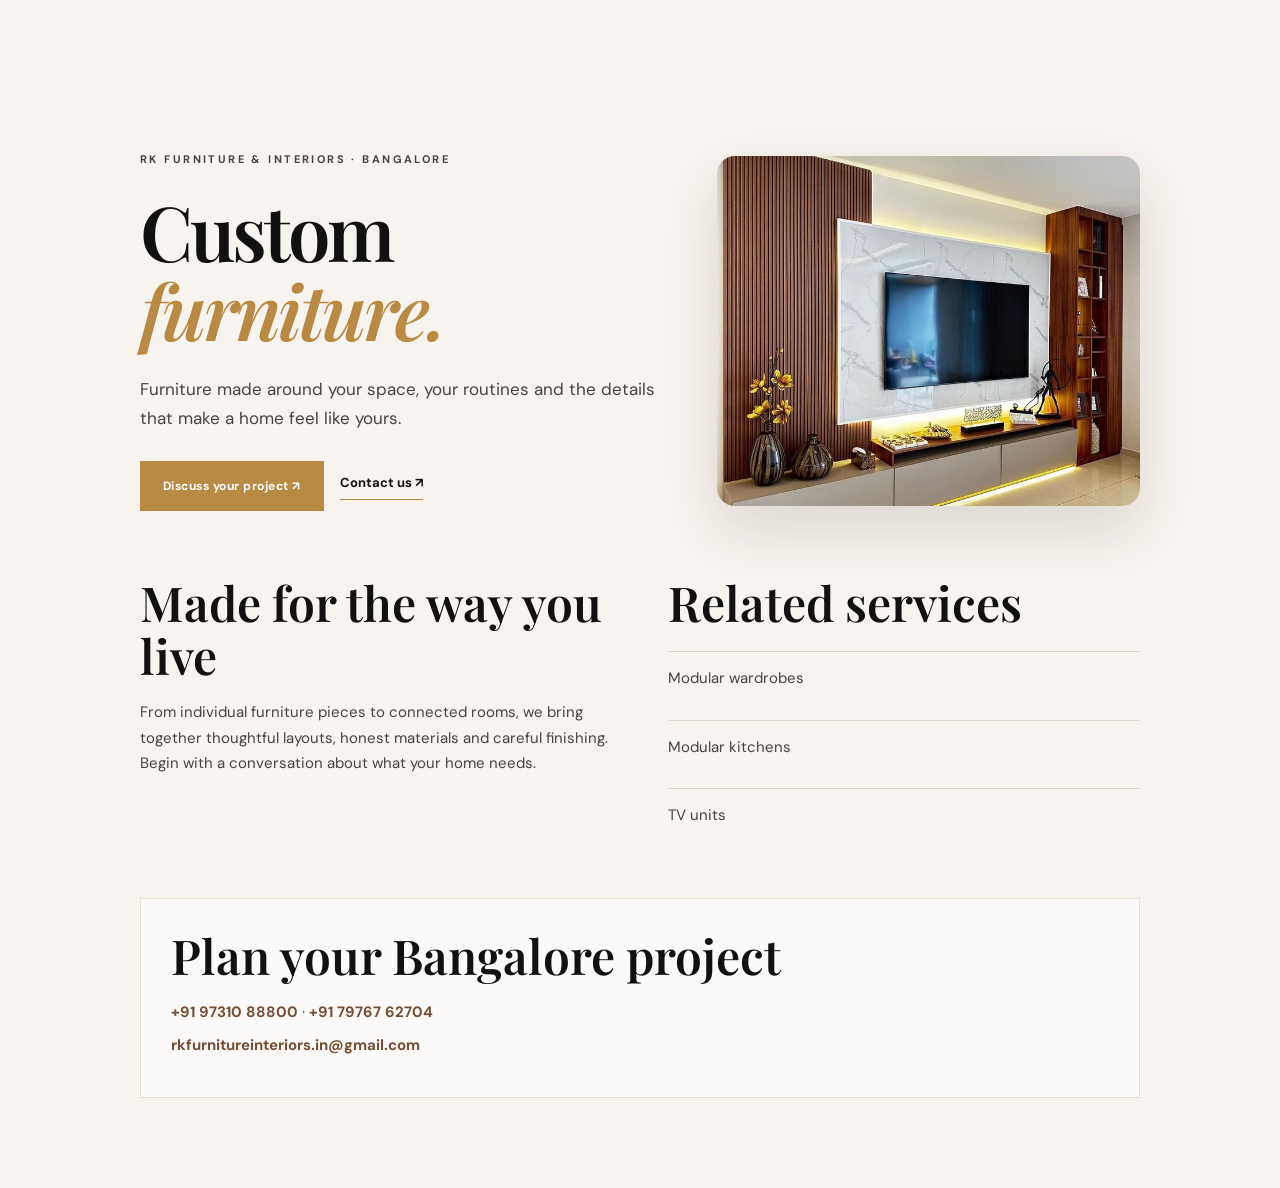
<file: services/custom-furniture.html>
<!doctype html><html lang="en"><head><meta charset="UTF-8"><meta name="viewport" content="width=device-width, initial-scale=1.0"><title>Custom Furniture in Bangalore | RK Furniture &amp; Interiors</title><meta name="description" content="Work with RK Furniture &amp; Interiors on custom furniture and interior pieces for your Bangalore home."><link rel="canonical" href="https://rkfurnitureinteriors.in/services/custom-furniture.html"><meta name="robots" content="index, follow"><link rel="icon" href="/favicon.ico"><link rel="stylesheet" href="../style.css"></head><body><main class="service-page"><div class="container"><div class="service-page-header"><div><p class="eyebrow">RK Furniture &amp; Interiors · Bangalore</p><h1>Custom <em>furniture.</em></h1><p class="service-page-intro">Furniture made around your space, your routines and the details that make a home feel like yours.</p><div class="service-page-links"><a class="button button-gold" href="https://wa.me/919731088800" target="_blank" rel="noopener">Discuss your project ↗</a><a href="../index.html#contact">Contact us ↗</a></div></div><img class="service-page-image" src="../images/tv/tv2.jpeg" width="880" height="660" alt="Custom furniture project in Bangalore"></div><div class="service-page-content"><section><h2>Made for the way you live</h2><p>From individual furniture pieces to connected rooms, we bring together thoughtful layouts, honest materials and careful finishing. Begin with a conversation about what your home needs.</p></section><section><h2>Related services</h2><ul class="service-page-list"><li><a href="modular-wardrobes.html">Modular wardrobes</a></li><li><a href="modular-kitchens.html">Modular kitchens</a></li><li><a href="tv-units.html">TV units</a></li></ul></section></div><section class="service-page-contact"><h2>Plan your Bangalore project</h2><p><a href="tel:+919731088800">+91 97310 88800</a> · <a href="tel:+917976762704">+91 79767 62704</a></p><p><a href="mailto:rkfurnitureinteriors.in@gmail.com">rkfurnitureinteriors.in@gmail.com</a></p></section></div></main></body></html>
</file>
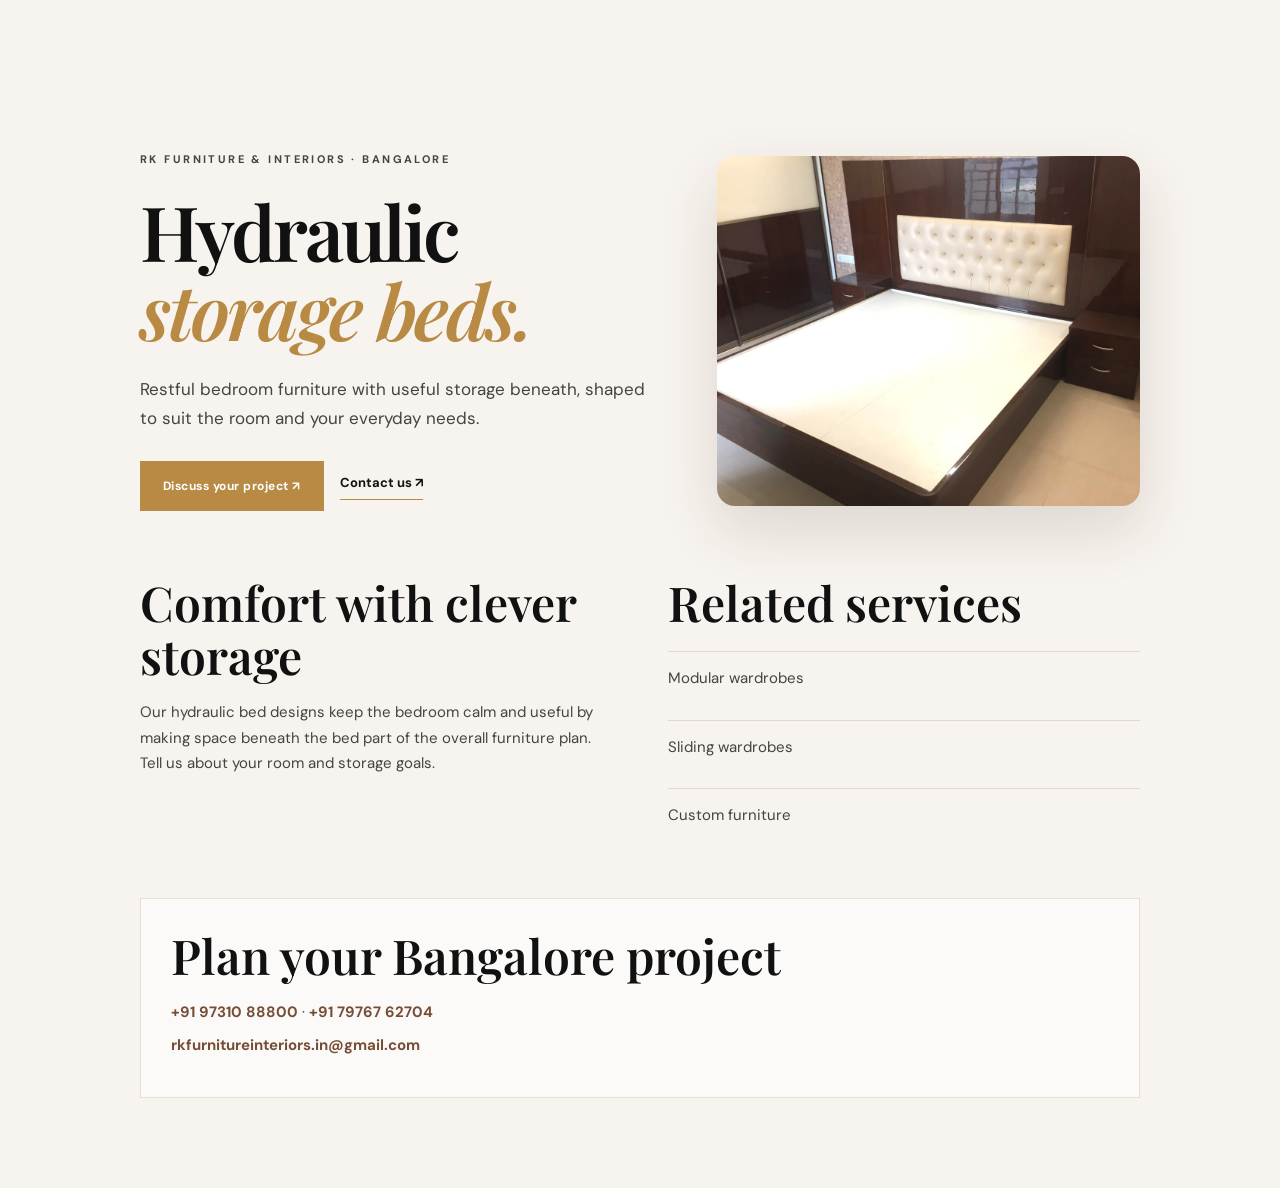
<file: services/hydraulic-beds.html>
<!doctype html><html lang="en"><head><meta charset="UTF-8"><meta name="viewport" content="width=device-width, initial-scale=1.0"><title>Hydraulic Storage Beds in Bangalore | RK Furniture &amp; Interiors</title><meta name="description" content="Explore hydraulic storage beds by RK Furniture &amp; Interiors for restful design and practical storage in Bangalore."><link rel="canonical" href="https://rkfurnitureinteriors.in/services/hydraulic-beds.html"><meta name="robots" content="index, follow"><link rel="icon" href="/favicon.ico"><link rel="stylesheet" href="../style.css"></head><body><main class="service-page"><div class="container"><div class="service-page-header"><div><p class="eyebrow">RK Furniture &amp; Interiors · Bangalore</p><h1>Hydraulic <em>storage beds.</em></h1><p class="service-page-intro">Restful bedroom furniture with useful storage beneath, shaped to suit the room and your everyday needs.</p><div class="service-page-links"><a class="button button-gold" href="https://wa.me/919731088800" target="_blank" rel="noopener">Discuss your project ↗</a><a href="../index.html#contact">Contact us ↗</a></div></div><img class="service-page-image" src="../images/beds/bed1.jpeg" width="880" height="660" alt="Hydraulic storage bed furniture in Bangalore"></div><div class="service-page-content"><section><h2>Comfort with clever storage</h2><p>Our hydraulic bed designs keep the bedroom calm and useful by making space beneath the bed part of the overall furniture plan. Tell us about your room and storage goals.</p></section><section><h2>Related services</h2><ul class="service-page-list"><li><a href="modular-wardrobes.html">Modular wardrobes</a></li><li><a href="sliding-wardrobes.html">Sliding wardrobes</a></li><li><a href="custom-furniture.html">Custom furniture</a></li></ul></section></div><section class="service-page-contact"><h2>Plan your Bangalore project</h2><p><a href="tel:+919731088800">+91 97310 88800</a> · <a href="tel:+917976762704">+91 79767 62704</a></p><p><a href="mailto:rkfurnitureinteriors.in@gmail.com">rkfurnitureinteriors.in@gmail.com</a></p></section></div></main></body></html>
</file>
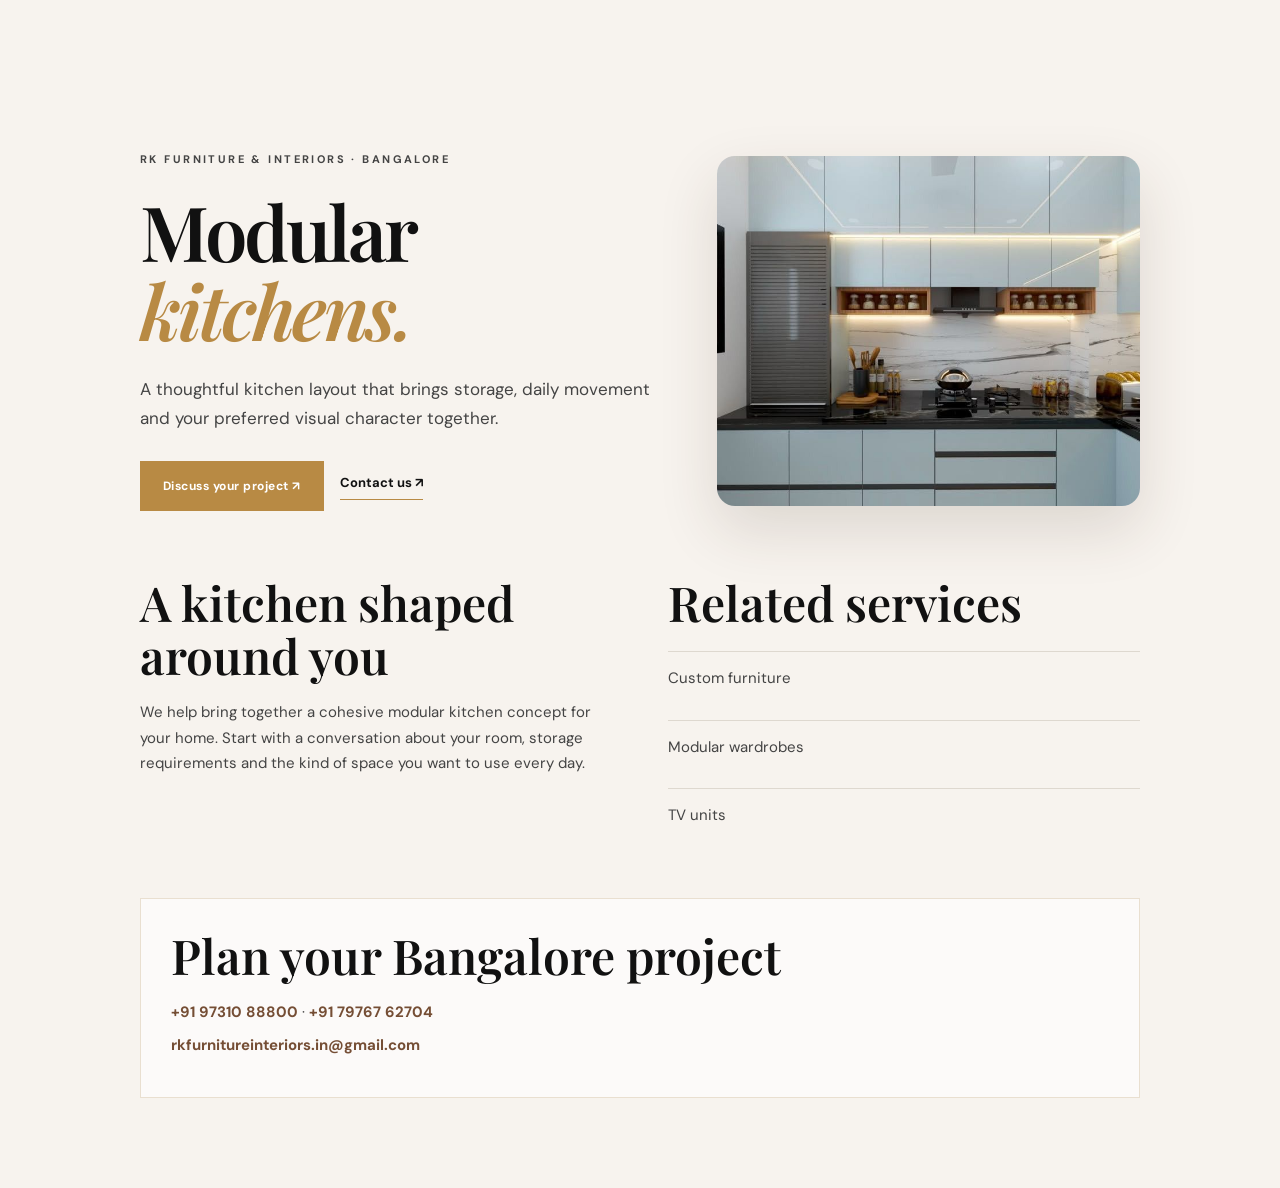
<file: services/modular-kitchens.html>
<!doctype html><html lang="en"><head><meta charset="UTF-8"><meta name="viewport" content="width=device-width, initial-scale=1.0"><title>Modular Kitchens in Bangalore | RK Furniture &amp; Interiors</title><meta name="description" content="Plan a practical, beautiful modular kitchen with RK Furniture &amp; Interiors in Bangalore."><link rel="canonical" href="https://rkfurnitureinteriors.in/services/modular-kitchens.html"><meta name="robots" content="index, follow"><link rel="icon" href="/favicon.ico"><link rel="stylesheet" href="../style.css"></head><body><main class="service-page"><div class="container"><div class="service-page-header"><div><p class="eyebrow">RK Furniture &amp; Interiors · Bangalore</p><h1>Modular <em>kitchens.</em></h1><p class="service-page-intro">A thoughtful kitchen layout that brings storage, daily movement and your preferred visual character together.</p><div class="service-page-links"><a class="button button-gold" href="https://wa.me/919731088800" target="_blank" rel="noopener">Discuss your project ↗</a><a href="../index.html#contact">Contact us ↗</a></div></div><img class="service-page-image" src="../images/kitchens/kitchen1.jpeg" width="880" height="660" alt="Modular kitchen interior in Bangalore"></div><div class="service-page-content"><section><h2>A kitchen shaped around you</h2><p>We help bring together a cohesive modular kitchen concept for your home. Start with a conversation about your room, storage requirements and the kind of space you want to use every day.</p></section><section><h2>Related services</h2><ul class="service-page-list"><li><a href="custom-furniture.html">Custom furniture</a></li><li><a href="modular-wardrobes.html">Modular wardrobes</a></li><li><a href="tv-units.html">TV units</a></li></ul></section></div><section class="service-page-contact"><h2>Plan your Bangalore project</h2><p><a href="tel:+919731088800">+91 97310 88800</a> · <a href="tel:+917976762704">+91 79767 62704</a></p><p><a href="mailto:rkfurnitureinteriors.in@gmail.com">rkfurnitureinteriors.in@gmail.com</a></p></section></div></main></body></html>
</file>
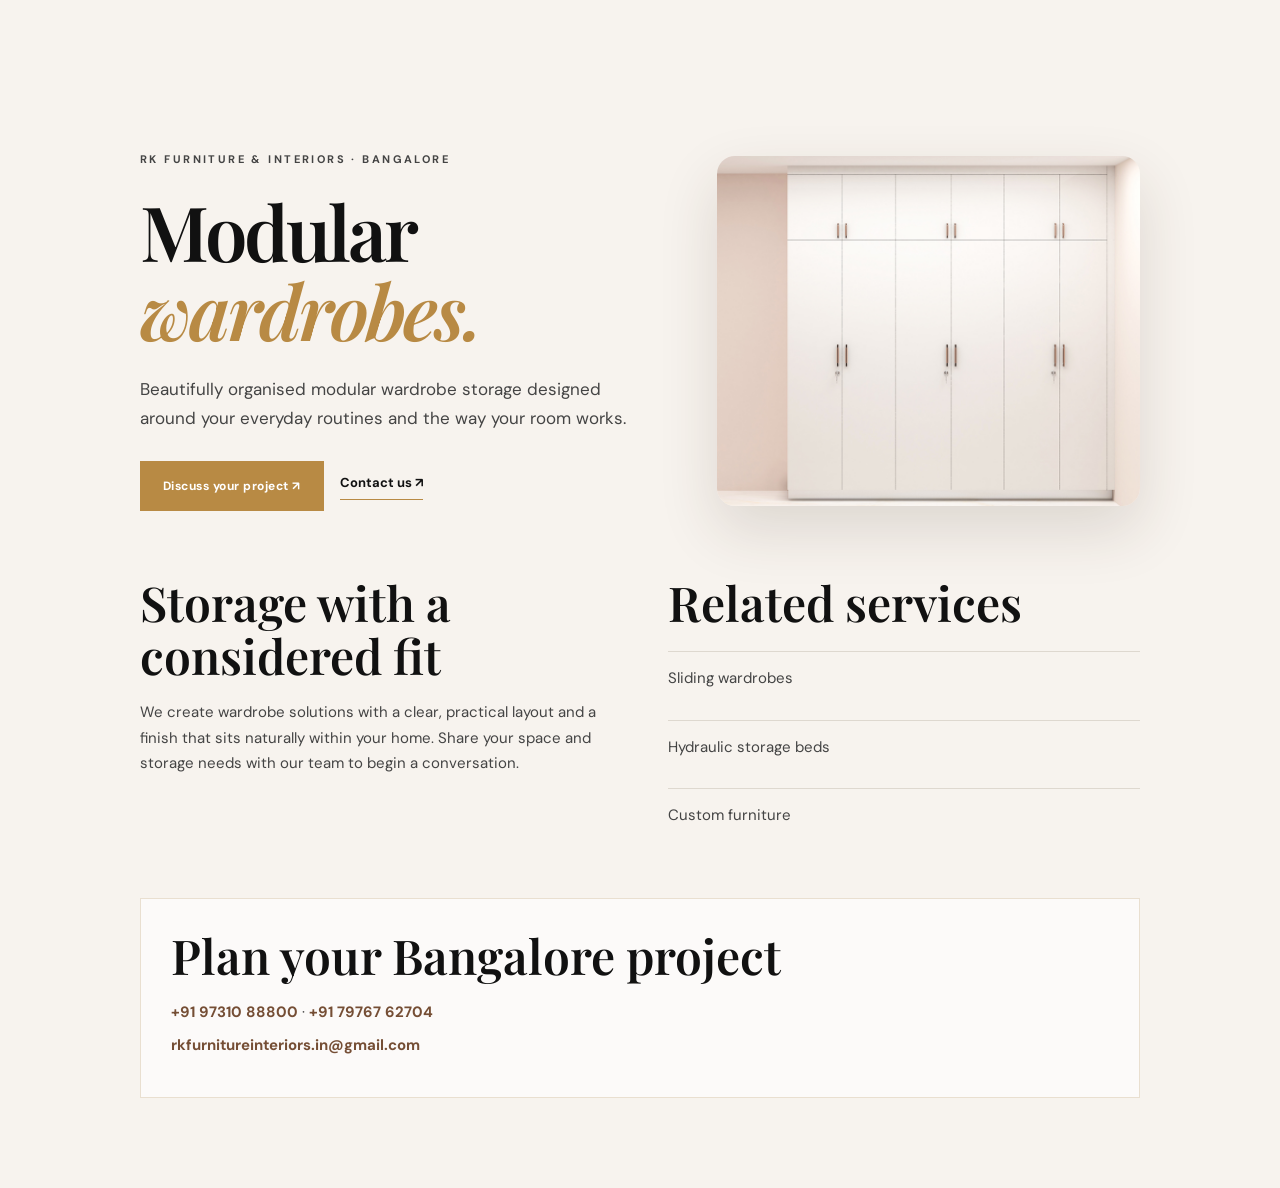
<file: services/modular-wardrobes.html>
<!doctype html><html lang="en"><head><meta charset="UTF-8"><meta name="viewport" content="width=device-width, initial-scale=1.0"><title>Modular Wardrobes in Bangalore | RK Furniture &amp; Interiors</title><meta name="description" content="Explore custom modular wardrobes by RK Furniture &amp; Interiors for organised, beautiful homes in Bangalore."><link rel="canonical" href="https://rkfurnitureinteriors.in/services/modular-wardrobes.html"><meta name="robots" content="index, follow"><link rel="icon" href="/favicon.ico"><link rel="stylesheet" href="../style.css"></head><body><main class="service-page"><div class="container"><div class="service-page-header"><div><p class="eyebrow">RK Furniture &amp; Interiors · Bangalore</p><h1>Modular <em>wardrobes.</em></h1><p class="service-page-intro">Beautifully organised modular wardrobe storage designed around your everyday routines and the way your room works.</p><div class="service-page-links"><a class="button button-gold" href="https://wa.me/919731088800" target="_blank" rel="noopener">Discuss your project ↗</a><a href="../index.html#contact">Contact us ↗</a></div></div><img class="service-page-image" src="../images/wardrobes/wardrobe1.jpeg" width="880" height="660" alt="Custom modular wardrobe in Bangalore"></div><div class="service-page-content"><section><h2>Storage with a considered fit</h2><p>We create wardrobe solutions with a clear, practical layout and a finish that sits naturally within your home. Share your space and storage needs with our team to begin a conversation.</p></section><section><h2>Related services</h2><ul class="service-page-list"><li><a href="sliding-wardrobes.html">Sliding wardrobes</a></li><li><a href="hydraulic-beds.html">Hydraulic storage beds</a></li><li><a href="custom-furniture.html">Custom furniture</a></li></ul></section></div><section class="service-page-contact"><h2>Plan your Bangalore project</h2><p><a href="tel:+919731088800">+91 97310 88800</a> · <a href="tel:+917976762704">+91 79767 62704</a></p><p><a href="mailto:rkfurnitureinteriors.in@gmail.com">rkfurnitureinteriors.in@gmail.com</a></p></section></div></main></body></html>
</file>
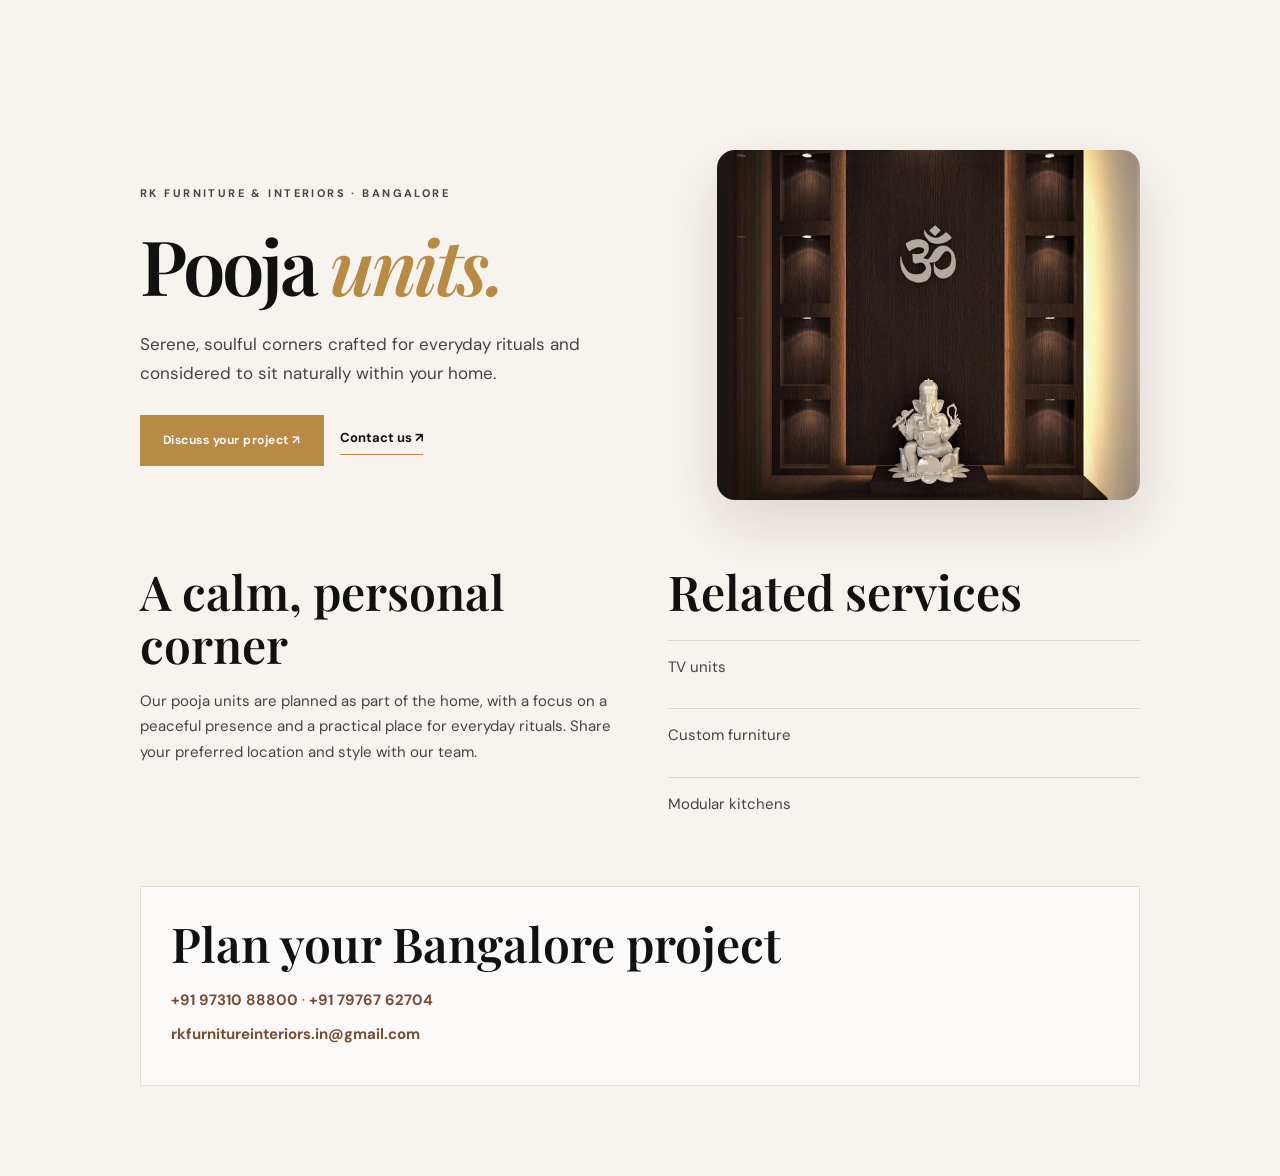
<file: services/pooja-units.html>
<!doctype html><html lang="en"><head><meta charset="UTF-8"><meta name="viewport" content="width=device-width, initial-scale=1.0"><title>Pooja Units in Bangalore | RK Furniture &amp; Interiors</title><meta name="description" content="Explore serene, custom pooja units by RK Furniture &amp; Interiors for Bangalore homes."><link rel="canonical" href="https://rkfurnitureinteriors.in/services/pooja-units.html"><meta name="robots" content="index, follow"><link rel="icon" href="/favicon.ico"><link rel="stylesheet" href="../style.css"></head><body><main class="service-page"><div class="container"><div class="service-page-header"><div><p class="eyebrow">RK Furniture &amp; Interiors · Bangalore</p><h1>Pooja <em>units.</em></h1><p class="service-page-intro">Serene, soulful corners crafted for everyday rituals and considered to sit naturally within your home.</p><div class="service-page-links"><a class="button button-gold" href="https://wa.me/919731088800" target="_blank" rel="noopener">Discuss your project ↗</a><a href="../index.html#contact">Contact us ↗</a></div></div><img class="service-page-image" src="../images/pooja/pooja1.jpeg" width="880" height="660" alt="Custom pooja unit furniture in Bangalore"></div><div class="service-page-content"><section><h2>A calm, personal corner</h2><p>Our pooja units are planned as part of the home, with a focus on a peaceful presence and a practical place for everyday rituals. Share your preferred location and style with our team.</p></section><section><h2>Related services</h2><ul class="service-page-list"><li><a href="tv-units.html">TV units</a></li><li><a href="custom-furniture.html">Custom furniture</a></li><li><a href="modular-kitchens.html">Modular kitchens</a></li></ul></section></div><section class="service-page-contact"><h2>Plan your Bangalore project</h2><p><a href="tel:+919731088800">+91 97310 88800</a> · <a href="tel:+917976762704">+91 79767 62704</a></p><p><a href="mailto:rkfurnitureinteriors.in@gmail.com">rkfurnitureinteriors.in@gmail.com</a></p></section></div></main></body></html>
</file>
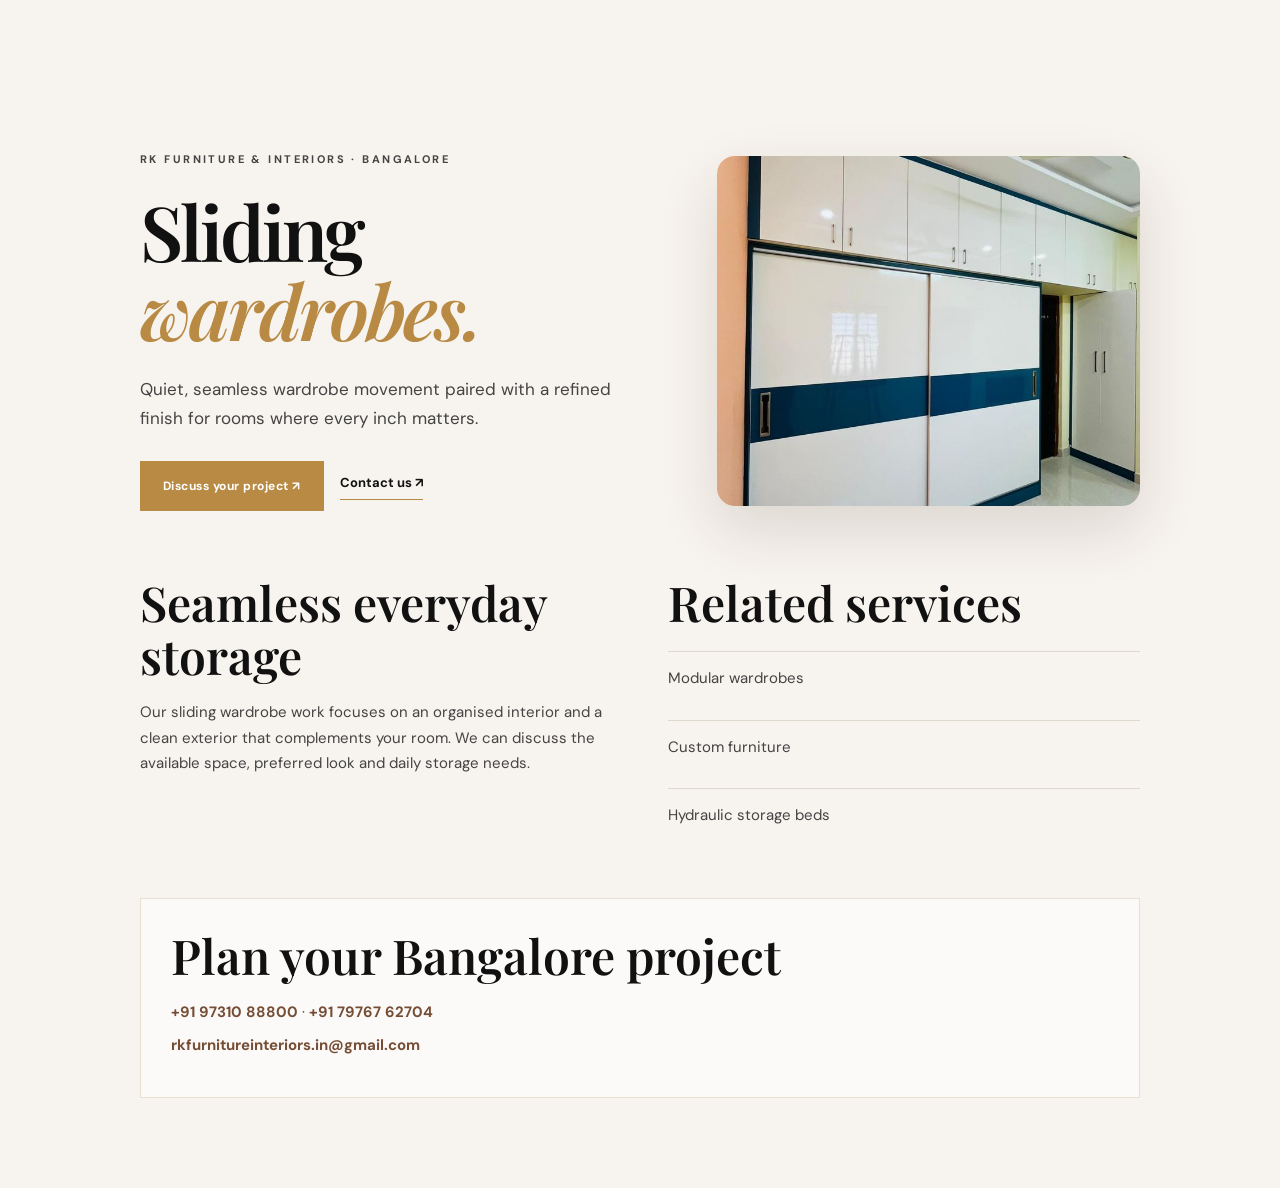
<file: services/sliding-wardrobes.html>
<!doctype html><html lang="en"><head><meta charset="UTF-8"><meta name="viewport" content="width=device-width, initial-scale=1.0"><title>Sliding Wardrobes in Bangalore | RK Furniture &amp; Interiors</title><meta name="description" content="Discover sliding wardrobes by RK Furniture &amp; Interiors, designed for smooth, space-conscious storage in Bangalore homes."><link rel="canonical" href="https://rkfurnitureinteriors.in/services/sliding-wardrobes.html"><meta name="robots" content="index, follow"><link rel="icon" href="/favicon.ico"><link rel="stylesheet" href="../style.css"></head><body><main class="service-page"><div class="container"><div class="service-page-header"><div><p class="eyebrow">RK Furniture &amp; Interiors · Bangalore</p><h1>Sliding <em>wardrobes.</em></h1><p class="service-page-intro">Quiet, seamless wardrobe movement paired with a refined finish for rooms where every inch matters.</p><div class="service-page-links"><a class="button button-gold" href="https://wa.me/919731088800" target="_blank" rel="noopener">Discuss your project ↗</a><a href="../index.html#contact">Contact us ↗</a></div></div><img class="service-page-image" src="../images/sliding/sliding1.jpeg" width="880" height="660" alt="Sliding wardrobe furniture in Bangalore"></div><div class="service-page-content"><section><h2>Seamless everyday storage</h2><p>Our sliding wardrobe work focuses on an organised interior and a clean exterior that complements your room. We can discuss the available space, preferred look and daily storage needs.</p></section><section><h2>Related services</h2><ul class="service-page-list"><li><a href="modular-wardrobes.html">Modular wardrobes</a></li><li><a href="custom-furniture.html">Custom furniture</a></li><li><a href="hydraulic-beds.html">Hydraulic storage beds</a></li></ul></section></div><section class="service-page-contact"><h2>Plan your Bangalore project</h2><p><a href="tel:+919731088800">+91 97310 88800</a> · <a href="tel:+917976762704">+91 79767 62704</a></p><p><a href="mailto:rkfurnitureinteriors.in@gmail.com">rkfurnitureinteriors.in@gmail.com</a></p></section></div></main></body></html>
</file>
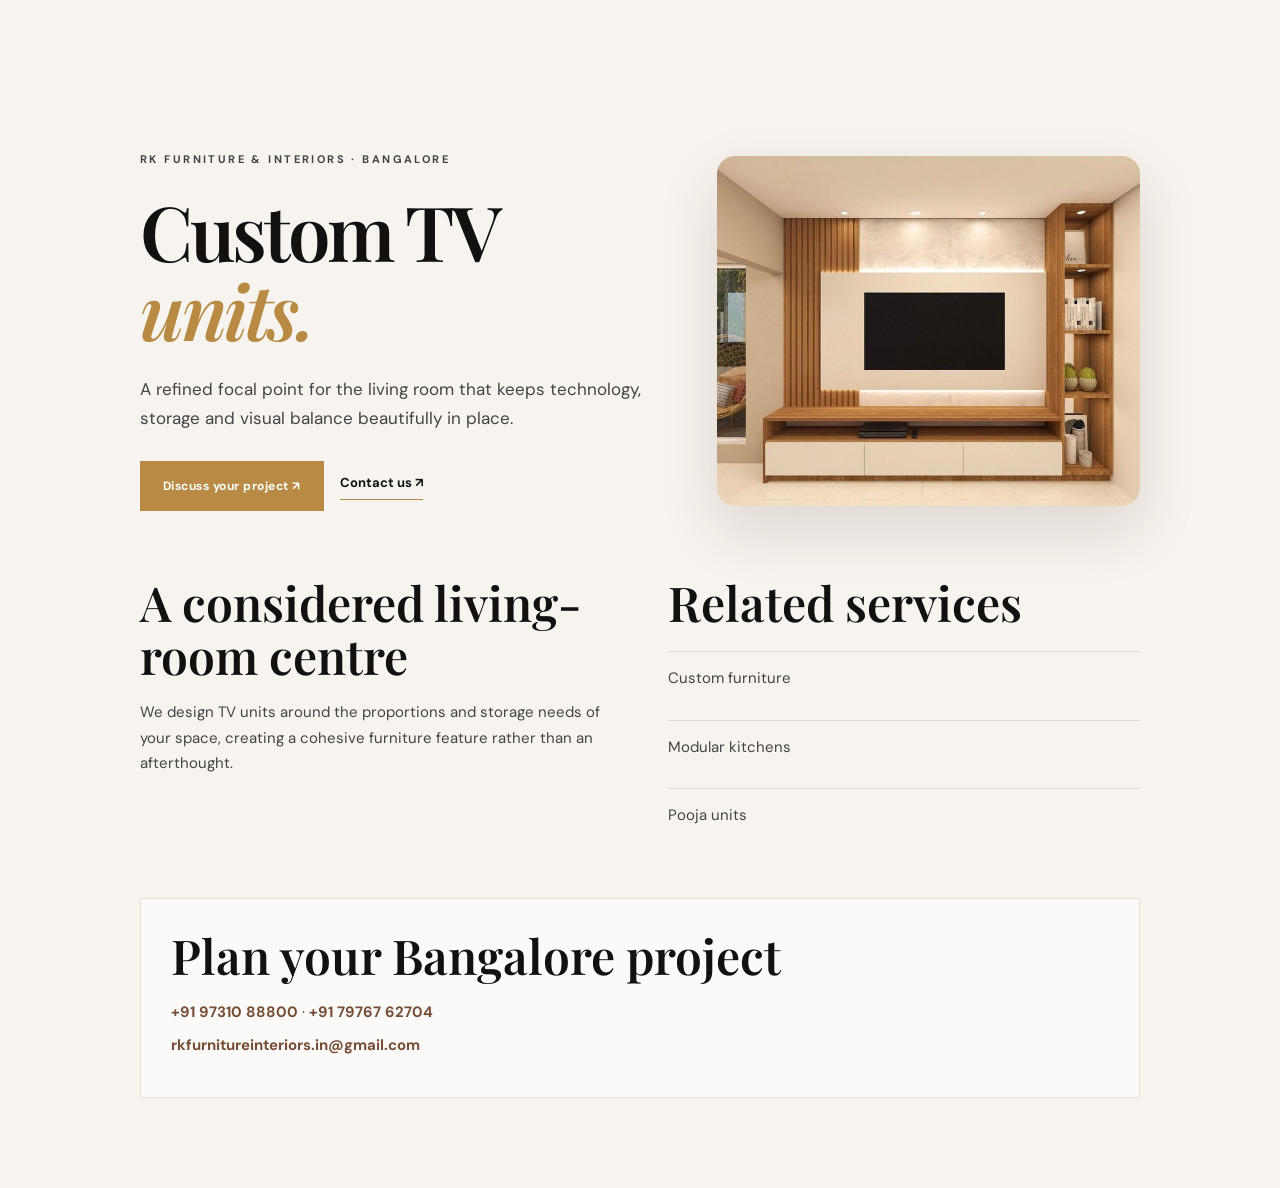
<file: services/tv-units.html>
<!doctype html><html lang="en"><head><meta charset="UTF-8"><meta name="viewport" content="width=device-width, initial-scale=1.0"><title>Custom TV Units in Bangalore | RK Furniture &amp; Interiors</title><meta name="description" content="Create a refined custom TV unit with RK Furniture &amp; Interiors for your Bangalore home."><link rel="canonical" href="https://rkfurnitureinteriors.in/services/tv-units.html"><meta name="robots" content="index, follow"><link rel="icon" href="/favicon.ico"><link rel="stylesheet" href="../style.css"></head><body><main class="service-page"><div class="container"><div class="service-page-header"><div><p class="eyebrow">RK Furniture &amp; Interiors · Bangalore</p><h1>Custom TV <em>units.</em></h1><p class="service-page-intro">A refined focal point for the living room that keeps technology, storage and visual balance beautifully in place.</p><div class="service-page-links"><a class="button button-gold" href="https://wa.me/919731088800" target="_blank" rel="noopener">Discuss your project ↗</a><a href="../index.html#contact">Contact us ↗</a></div></div><img class="service-page-image" src="../images/tv/tv1.jpeg" width="880" height="660" alt="Custom TV unit furniture in Bangalore"></div><div class="service-page-content"><section><h2>A considered living-room centre</h2><p>We design TV units around the proportions and storage needs of your space, creating a cohesive furniture feature rather than an afterthought.</p></section><section><h2>Related services</h2><ul class="service-page-list"><li><a href="custom-furniture.html">Custom furniture</a></li><li><a href="modular-kitchens.html">Modular kitchens</a></li><li><a href="pooja-units.html">Pooja units</a></li></ul></section></div><section class="service-page-contact"><h2>Plan your Bangalore project</h2><p><a href="tel:+919731088800">+91 97310 88800</a> · <a href="tel:+917976762704">+91 79767 62704</a></p><p><a href="mailto:rkfurnitureinteriors.in@gmail.com">rkfurnitureinteriors.in@gmail.com</a></p></section></div></main></body></html>
</file>
<file: style.css>
@import url('https://fonts.googleapis.com/css2?family=DM+Sans:wght@400;500;600;700&family=Playfair+Display:wght@500;600;700&display=swap');
:root{--cream:#f7f4ef;--paper:#fffdf9;--ink:#252321;--muted:#716b63;--line:#ded8cf;--gold:#b18a53;--brown:#754e35;--dark:#252522;--serif:'Playfair Display',Georgia,serif;--sans:'DM Sans',Arial,sans-serif}
*{box-sizing:border-box;margin:0;padding:0}html{scroll-behavior:smooth}body{background:var(--cream);color:var(--ink);font:400 15px/1.7 var(--sans);overflow-x:hidden}body.menu-open{overflow:hidden}a{color:inherit;text-decoration:none}button{font:inherit}img{display:block;max-width:100%}.container{width:min(1160px,calc(100% - 64px));margin:auto}.section-pad{padding:130px 0}.eyebrow{color:var(--gold);font-size:11px;font-weight:700;letter-spacing:.22em;text-transform:uppercase;margin-bottom:22px}.eyebrow.light{color:#e8c794}.section-heading h2{font:600 clamp(42px,5vw,70px)/1.05 var(--serif);letter-spacing:-.035em}.section-heading h2 em{color:var(--gold);font-style:italic}.heading-copy{color:var(--muted);max-width:340px}.centered{text-align:center}.centered .heading-copy{margin:25px auto 0}.section-tint{background:#efebe4}.section-dark{background:var(--dark);color:#f7f4ef}.site-header{position:fixed;top:0;z-index:20;width:100%;border-bottom:1px solid transparent;transition:.3s}.site-header.scrolled{background:rgba(247,244,239,.94);border-color:var(--line);backdrop-filter:blur(14px)}.nav-wrap{height:88px;display:flex;align-items:center;justify-content:space-between}.brand{display:flex;align-items:center;gap:11px;font-size:15px;line-height:1.1;letter-spacing:.02em}.brand img{width:41px;height:41px;object-fit:contain}.brand strong{font-family:var(--serif);font-size:25px;font-weight:600}.brand small{display:block;color:var(--muted);font-size:9px;letter-spacing:.16em;text-transform:uppercase;margin-top:3px}.site-nav{display:flex;align-items:center;gap:31px;font-size:13px;font-weight:700}.site-nav>a:not(.nav-cta){position:relative;padding:7px 0}.site-nav>a:not(.nav-cta):after{content:'';position:absolute;bottom:0;left:0;width:0;height:1px;background:var(--gold);transition:.3s}.site-nav>a:hover:after{width:100%}.nav-cta{border:1px solid var(--line);padding:11px 17px;transition:.3s}.nav-cta:hover{background:var(--ink);color:white;border-color:var(--ink)}.nav-cta span,.button span{margin-left:13px}.mobile-nav-contact{display:none}.menu-toggle{display:none;border:0;background:none;width:32px}.menu-toggle span{display:block;height:1px;background:var(--ink);margin:6px 0}.hero{height:100svh;min-height:670px;display:flex;align-items:center;position:relative;color:white;background:url("images/hero.jpg") center/cover}.hero-overlay{position:absolute;inset:0;background:linear-gradient(90deg,rgba(25,20,14,.76),rgba(25,20,14,.16)),linear-gradient(0deg,rgba(25,20,14,.4),transparent 55%)}.hero-content{position:relative;padding-top:70px}.hero h1{font:600 clamp(54px,8vw,108px)/.98 var(--serif);letter-spacing:-.055em;max-width:800px}.hero h1 em{color:#e2bd7f;font-style:italic}.hero-copy{font-size:16px;line-height:1.7;max-width:510px;margin:30px 0}.hero-actions{display:flex;flex-wrap:wrap;gap:13px}.button{display:inline-flex;align-items:center;justify-content:center;padding:14px 22px;border:1px solid transparent;font-weight:700;font-size:12px;letter-spacing:.04em;transition:.3s}.button-gold{background:var(--gold);color:white}.button-gold:hover{background:#9b743f;transform:translateY(-3px)}.button-outline{border-color:rgba(255,255,255,.55);color:white}.button-outline:hover{background:white;color:var(--ink)}.whatsapp-symbol{font-size:19px;margin-right:8px}.hero-note{display:flex;align-items:center;gap:12px;position:absolute;top:calc(100vh - 135px);font-size:10px;letter-spacing:.18em;text-transform:uppercase;opacity:.75}.scroll-line{width:40px;height:1px;background:white}.hero-stamp{position:absolute;right:6%;bottom:11%;display:flex;flex-direction:column;align-items:center;gap:5px;border:1px solid rgba(255,255,255,.45);border-radius:50%;width:122px;height:122px;justify-content:center;font-size:8px;letter-spacing:.16em;transform:rotate(-12deg);opacity:.8}.hero-stamp strong{font:24px var(--serif);letter-spacing:0}.intro-grid{display:grid;grid-template-columns:1fr 1fr;gap:80px;align-items:end}.intro-copy{max-width:440px;color:var(--muted);font-size:17px}.text-link{display:inline-block;color:var(--ink);font-weight:700;font-size:12px;border-bottom:1px solid var(--gold);padding-bottom:6px;margin-top:27px}.text-link span{color:var(--gold);margin-left:14px}.stats-grid{display:grid;grid-template-columns:repeat(4,1fr);gap:25px;border-top:1px solid var(--line);margin-top:110px;padding-top:28px}.stat strong{display:block;font:600 52px var(--serif);color:var(--brown)}.stat strong:after{content:'+'}.stat:nth-child(3) strong:after{content:'%';font-size:22px}.stat-check{font-size:52px!important}.stat span{color:var(--muted);font-size:12px}.service-grid{display:grid;grid-template-columns:repeat(3,1fr);gap:16px;margin-top:65px}.service-card{position:relative;min-height:270px;padding:32px;background:var(--paper);border:1px solid transparent;transition:.35s}.service-card:hover{border-color:var(--gold);transform:translateY(-7px);box-shadow:0 18px 35px rgba(63,45,28,.08)}.service-card.featured{background:var(--brown);color:white}.service-number{position:absolute;right:24px;top:25px;color:var(--gold);font-size:11px}.service-icon{color:var(--gold);font-size:31px;height:76px}.service-card h3{font:600 22px var(--serif);margin-bottom:12px}.service-card p{color:var(--muted);font-size:13px;max-width:230px}.featured p{color:#dbcbbb}.service-card>a{position:absolute;bottom:28px;right:28px;color:var(--gold);font-size:20px}.split-heading{display:flex;justify-content:space-between;align-items:end;margin-bottom:60px}.portfolio-grid{display:grid;grid-template-columns:1.15fr .85fr .85fr;gap:16px}.project-card{position:relative;border:0;background:transparent;padding:0;min-height:290px;overflow:hidden;text-align:left;cursor:pointer}.project-card img{width:100%;height:100%;object-fit:cover;transition:.7s}.project-card:after{content:'';position:absolute;inset:0;background:linear-gradient(transparent 48%,rgba(20,15,10,.75));transition:.4s}.project-card:hover img{transform:scale(1.07)}.project-card:hover:after{background:linear-gradient(transparent 35%,rgba(20,15,10,.85))}.project-large{grid-row:span 2;min-height:600px}.project-wide{grid-column:span 2}.project-caption{position:absolute;z-index:1;bottom:25px;left:25px;right:20px;color:white}.project-caption small{display:block;color:#e2bd7f;font-size:10px;text-transform:uppercase;letter-spacing:.18em;margin-bottom:6px}.project-caption strong{font:500 23px var(--serif)}.project-caption i{font:16px var(--sans);font-style:normal;color:#e2bd7f;float:right}.why-grid{display:grid;grid-template-columns:.85fr 1.15fr;gap:120px;align-items:start}.why .heading-copy{margin-top:26px;color:#b8b0a6}.why-list{border-top:1px solid #4b4842}.why-item{display:grid;grid-template-columns:45px 1fr 30px;gap:17px;align-items:center;padding:26px 0;border-bottom:1px solid #4b4842}.why-item>span{font-size:11px;color:var(--gold)}.why-item h3{font:500 21px var(--serif)}.why-item p{font-size:12px;color:#aaa39a;margin-top:5px}.why-item b{font-size:21px;color:var(--gold);font-weight:400}.timeline{display:grid;grid-template-columns:repeat(4,1fr);gap:0;margin-top:75px}.process-step{position:relative;padding:0 25px 0 0}.process-step:not(:last-child):after{content:'';height:1px;background:var(--line);position:absolute;top:32px;left:68px;right:25px}.process-step>span{display:block;color:var(--gold);font-size:11px;margin-bottom:18px}.process-icon{position:relative;z-index:1;background:var(--cream);border:1px solid var(--gold);border-radius:50%;width:64px;height:64px;display:grid;place-items:center;font-size:23px;color:var(--brown);margin-bottom:25px}.process-step h3{font:600 22px var(--serif);margin-bottom:9px}.process-step p{color:var(--muted);font-size:13px;max-width:200px}.contact{background:#e8e0d5}.contact-grid{display:grid;grid-template-columns:1fr 1fr;gap:120px}.contact-details{display:flex;gap:45px;margin-top:60px;border-top:1px solid #cfc4b7;padding-top:22px}.contact-details p{display:flex;flex-direction:column}.contact-details small{color:var(--muted);font-size:10px;text-transform:uppercase;letter-spacing:.15em;margin-bottom:5px}.contact-details a,.contact-details span{font-size:14px}.contact-form{padding-top:9px}.contact-form label{display:block;font-size:11px;color:var(--muted);margin-bottom:23px}.contact-form input,.contact-form textarea{display:block;width:100%;border:0;border-bottom:1px solid #bdb2a6;background:transparent;padding:10px 0;color:var(--ink);outline:none;font:15px var(--sans);resize:vertical}.contact-form input:focus,.contact-form textarea:focus{border-color:var(--brown)}.contact-form ::placeholder{color:#9c9287}.button-dark{background:var(--ink);color:white;cursor:pointer}.button-dark:hover{background:var(--brown);transform:translateY(-3px)}.form-status{font-size:12px;color:var(--brown);margin-top:15px}.site-footer{background:#252522;color:#ddd4ca;padding:70px 0 25px}.footer-grid{display:grid;grid-template-columns:1.6fr .7fr 1fr 1.4fr;gap:40px;padding-bottom:55px}.footer-brand{align-self:start}.footer-brand small{color:#8e867d}.footer-grid h4{color:var(--gold);font-size:10px;letter-spacing:.18em;text-transform:uppercase;margin-bottom:18px}.footer-grid div:not(.footer-tag):not(.footer-brand){display:flex;flex-direction:column;gap:8px;font-size:12px}.footer-tag{font:26px/1.2 var(--serif);color:white}.footer-tag em{color:var(--gold);font-style:italic}.footer-bottom{border-top:1px solid #45423e;padding-top:20px;color:#8f8982;display:flex;justify-content:space-between;font-size:10px}.floating-whatsapp{position:fixed;z-index:15;right:28px;bottom:28px;width:54px;height:54px;border-radius:50%;display:grid;place-items:center;background:#25d366;color:#fff;box-shadow:0 7px 25px #163d2680;transition:.3s}.floating-whatsapp:hover{transform:translateY(-5px)}.floating-whatsapp svg{width:27px;fill:currentColor}.back-top{position:fixed;z-index:14;right:28px;bottom:95px;width:36px;height:36px;border:1px solid var(--line);background:var(--paper);cursor:pointer;opacity:0;pointer-events:none;transition:.3s}.back-top.visible{opacity:1;pointer-events:auto}.lightbox{position:fixed;z-index:50;inset:0;background:rgba(22,18,14,.94);display:grid;place-items:center;padding:40px}.lightbox[hidden]{display:none}.lightbox img{max-width:min(100%,950px);max-height:82vh;object-fit:contain}.lightbox p{color:white;margin-top:15px;font:20px var(--serif)}.lightbox-close{position:absolute;right:35px;top:20px;border:0;background:none;color:white;font-size:38px;cursor:pointer}.loader{position:fixed;z-index:100;inset:0;background:var(--cream);display:grid;place-items:center;transition:opacity .5s,visibility .5s}.loader.loaded{opacity:0;visibility:hidden}.loader-mark{font:600 40px var(--serif);color:var(--brown);animation:pulse 1s infinite alternate}@keyframes pulse{to{opacity:.35;transform:scale(.95)}}.reveal{opacity:0;transform:translateY(25px);transition:opacity .7s ease,transform .7s ease}.reveal.visible{opacity:1;transform:none}
@media(max-width:900px){.container{width:min(100% - 40px,650px)}.menu-toggle{display:block;z-index:3}.site-nav{position:fixed;inset:0;background:var(--cream);display:flex;flex-direction:column;justify-content:center;gap:25px;font-size:19px;transform:translateX(100%);transition:.4s}.site-nav.open{transform:none}.mobile-nav-contact{display:flex;flex-direction:column;gap:2px;padding-top:10px;border-top:1px solid var(--line);font-size:14px;font-weight:500}.mobile-nav-contact small{color:var(--gold);font-size:10px;font-weight:700;letter-spacing:.16em;text-transform:uppercase}.nav-cta{font-size:13px}.intro-grid,.why-grid,.contact-grid{grid-template-columns:1fr;gap:45px}.stats-grid{margin-top:70px}.service-grid{grid-template-columns:repeat(2,1fr)}.portfolio-grid{grid-template-columns:1fr 1fr}.project-large{grid-row:span 1;min-height:400px}.project-wide{grid-column:span 2}.timeline{grid-template-columns:repeat(2,1fr);gap:45px 0}.process-step:not(:last-child):after{display:none}.footer-grid{grid-template-columns:1.3fr 1fr 1fr}.footer-tag{grid-column:span 3}.section-pad{padding:95px 0}}
@media(max-width:560px){.container{width:calc(100% - 40px)}.nav-wrap{height:72px}.brand span{font-size:13px}.brand img{width:35px;height:35px}.hero{min-height:680px}.hero-content{padding-top:40px}.hero h1{font-size:54px}.hero-copy{font-size:14px}.hero-stamp{display:none}.section-heading h2{font-size:46px}.intro-copy{font-size:15px}.stats-grid{grid-template-columns:1fr 1fr;gap:25px 10px}.stat strong{font-size:40px}.service-grid,.portfolio-grid{grid-template-columns:1fr}.project-large,.project-wide{grid-column:auto;min-height:360px}.split-heading{display:block}.split-heading .heading-copy{margin-top:25px}.timeline{grid-template-columns:1fr;gap:35px}.contact-details{gap:20px;flex-direction:column}.footer-grid{grid-template-columns:1fr 1fr;gap:35px}.footer-brand,.footer-tag{grid-column:span 2}.footer-bottom{display:block}.footer-bottom span{display:block;margin-top:8px}.floating-whatsapp{right:18px;bottom:18px}.back-top{right:18px;bottom:82px}}

/* Floating luxury panels over a shared architectural backdrop. */
body{position:relative;background:#342a22}
body::before{content:"";position:fixed;inset:-2%;background:url("images/background.jpg") center calc(50% + var(--parallax-offset,0px))/cover no-repeat;z-index:-2;transform:scale(1.02);will-change:background-position}
body::after{content:"";position:fixed;inset:0;background:rgba(0,0,0,.2);z-index:-1;pointer-events:none}
main{position:relative;z-index:0}
.intro,.services,.portfolio,.why,.process,.contact{width:min(1240px,calc(100% - 32px));margin:24px auto 0;border:1px solid rgba(255,255,255,.35);border-radius:32px;overflow:hidden;background:rgba(245,240,235,.2);backdrop-filter:blur(6px);-webkit-backdrop-filter:blur(6px);box-shadow:0 20px 60px rgba(0,0,0,.12),0 8px 20px rgba(0,0,0,.08)}
.intro{margin-top:0}
.section-tint{background:rgba(245,240,235,.2)}
.section-dark{background:rgba(24,22,19,.62);border-color:rgba(255,255,255,.25);box-shadow:0 20px 60px rgba(0,0,0,.2),0 8px 20px rgba(0,0,0,.12)}
.section-dark .heading-copy{color:#d1c9c0}
.service-card{background:rgba(255,253,249,.28);border-color:rgba(255,255,255,.35);backdrop-filter:blur(6px);-webkit-backdrop-filter:blur(6px);box-shadow:0 12px 25px rgba(63,45,28,.08)}
.service-card.featured{background:rgba(117,78,53,.86)}
.process-icon{background:rgba(247,244,239,.7)}
.site-footer{position:relative;z-index:0;margin-top:24px}
.reveal{transform:translateY(25px) scale(.98);transition:opacity .8s ease,transform .8s cubic-bezier(.2,.7,.2,1)}

/* Contrast layer keeps the glass refined while protecting typography from bright imagery. */
:root{--gold:#c49a5a}
.intro,.services,.portfolio,.process,.contact,.service-card{position:relative;background:rgba(255,255,255,.15);backdrop-filter:blur(4px);-webkit-backdrop-filter:blur(4px)}
.intro::before,.services::before,.portfolio::before,.process::before,.contact::before,.service-card::before{content:"";position:absolute;inset:0;background:rgba(0,0,0,.15);pointer-events:none;z-index:0}
.intro>.container,.services>.container,.portfolio>.container,.process>.container,.contact>.container,.service-card>*{position:relative;z-index:1}
.intro .section-heading h2,.services .section-heading h2,.portfolio .section-heading h2,.process .section-heading h2,.contact .section-heading h2{color:#1e1e1e;text-shadow:0 2px 10px rgba(255,255,255,.3)}
.intro p,.services p,.portfolio .heading-copy,.process p,.contact p,.contact-form label{color:#3f3f3f;font-weight:500}
.intro .section-heading em,.services .section-heading em,.portfolio .section-heading em,.process .section-heading em,.contact .section-heading em{color:#c49a5a}
.intro-copy,.contact-form{background:linear-gradient(90deg,rgba(255,255,255,.35),rgba(255,255,255,.15));border-radius:16px;padding:24px}
.section-dark{background:rgba(24,22,19,.62)}
.section-dark::before{background:rgba(0,0,0,.08)}
.section-dark .section-heading h2,.section-dark .why-item h3{color:#f7f4ef;text-shadow:none}
.section-dark .heading-copy,.section-dark .why-item p{color:#d1c9c0;font-weight:400}
.section-dark .section-heading em{color:#c49a5a}
.featured{background:rgba(117,78,53,.86)!important}
.featured p{color:#f0ded0!important}

/* Readability-first luxury finish: the backdrop stays atmospheric, while content
   sits on a bright, frosted surface with a clear contrast layer beneath it. */
:root{--ink:#111111;--muted:#444444;--gold:#b88a44;--cream:#f7f3ee;--paper:#ffffff}
body::after{background:rgba(0,0,0,.35)}
.intro,.services,.portfolio,.process,.contact{background:rgba(255,255,255,.82);backdrop-filter:blur(14px);-webkit-backdrop-filter:blur(14px);border:1px solid rgba(255,255,255,.4);box-shadow:0 30px 80px rgba(0,0,0,.15)}
.intro::before,.services::before,.portfolio::before,.process::before,.contact::before{background:rgba(0,0,0,.35)}
.intro .section-heading h2,.services .section-heading h2,.portfolio .section-heading h2,.process .section-heading h2,.contact .section-heading h2{color:#111;font-weight:600}
.intro .section-heading em,.services .section-heading em,.portfolio .section-heading em,.process .section-heading em,.contact .section-heading em{color:#b88a44}
.intro p,.services p,.portfolio .heading-copy,.process p,.contact p,.contact-form label{color:#444;line-height:1.8;opacity:1}
.stat strong{color:#8b5e34;font-weight:700}
.service-card{background:rgba(255,255,255,.92);border:1px solid rgba(184,138,68,.15);backdrop-filter:blur(10px);-webkit-backdrop-filter:blur(10px);transition:all .4s ease}
.service-card::before{background:rgba(255,255,255,.03)}
.service-card:hover{transform:translateY(-12px);box-shadow:0 30px 70px rgba(0,0,0,.18)}
.service-card.visible{transition:all .4s ease}
.service-card h3,.service-card p{position:relative;z-index:1}
.intro-copy,.contact-form{background:linear-gradient(90deg,rgba(255,255,255,.35),rgba(255,255,255,.15));color:#444}
.reveal{opacity:0;transform:translateY(50px);transition:opacity .8s ease,transform .8s ease}
.reveal.visible{opacity:1;transform:translateY(0)}

/* Editorial service cards: compact silhouettes, generous detail space and a
   quiet architectural gold rule. */
.service-grid{gap:22px;align-items:stretch}
.service-card{min-height:238px;padding:38px 34px 34px;border-radius:24px;background:rgba(255,255,255,.92)!important;border:1px solid rgba(184,138,68,.15);box-shadow:0 14px 32px rgba(0,0,0,.08);overflow:hidden;transition:all .4s ease}
.service-card::after{content:"";position:absolute;top:0;left:34px;right:34px;height:3px;background:#b88a44}
.service-card.featured{color:var(--ink)}
.service-card.featured p{color:#444!important}
.service-card:hover{transform:translateY(-10px);box-shadow:0 26px 55px rgba(0,0,0,.15)}
.service-number{top:25px;right:26px}
.service-icon{height:62px;font-size:28px}
.service-card h3{font-size:21px;margin-bottom:9px}
.service-card p{font-size:12px;line-height:1.7;max-width:245px}
.service-card>a{bottom:25px;right:27px}

/* Editorial section rhythm: each chapter has its own surface so the page
   alternates between open imagery, cream paper, glass and dark architecture. */
body::after{background:rgba(0,0,0,.1)}
.intro,.services,.portfolio,.why,.process,.contact{margin-top:42px;margin-bottom:42px;box-shadow:0 24px 60px rgba(0,0,0,.1)}
.intro,.process,.contact{background:rgba(247,243,238,.92);backdrop-filter:none;-webkit-backdrop-filter:none}
.services{background:rgba(255,255,255,.3);backdrop-filter:blur(8px);-webkit-backdrop-filter:blur(8px)}
.portfolio{background:rgba(255,255,255,.07);backdrop-filter:none;-webkit-backdrop-filter:none;border-color:rgba(255,255,255,.25)}
.why{background:rgba(37,37,34,.84)}
.intro::before,.services::before,.portfolio::before,.process::before,.contact::before{background:transparent;backdrop-filter:none;-webkit-backdrop-filter:none}
.portfolio .section-heading h2,.portfolio .heading-copy{color:#fff;text-shadow:0 2px 12px rgba(0,0,0,.32)}
.portfolio .section-heading em{color:#d5ad6a}
.intro-copy,.contact-form{background:rgba(255,255,255,.5)}
.services .service-grid{margin-top:72px}
.service-card{min-height:226px}
.section-pad{padding:145px 0}
.hero+ .intro{margin-top:42px}
@media(max-width:900px){.section-pad{padding:105px 0}.intro,.services,.portfolio,.why,.process,.contact{margin-top:28px;margin-bottom:28px}}
@media(max-width:560px){.section-pad{padding:88px 0}.intro,.services,.portfolio,.why,.process,.contact{width:calc(100% - 24px);margin-top:18px;margin-bottom:18px}}

.service-page{min-height:100vh;background:var(--cream);padding:150px 0 90px}.service-page .container{max-width:1000px}.service-page-header{display:grid;grid-template-columns:1.1fr .9fr;gap:60px;align-items:center;margin-bottom:65px}.service-page h1{font:600 clamp(42px,6vw,76px)/1.05 var(--serif);letter-spacing:-.04em}.service-page h1 em{color:var(--gold);font-style:italic}.service-page-intro{color:var(--muted);font-size:17px;max-width:480px;margin-top:25px}.service-page-image{width:100%;height:350px;object-fit:cover;border-radius:18px;box-shadow:0 24px 60px rgba(63,45,28,.14)}.service-page h2{font:600 clamp(30px,4vw,48px)/1.1 var(--serif);margin-bottom:18px}.service-page p{color:var(--muted);max-width:720px}.service-page-content{display:grid;grid-template-columns:1fr 1fr;gap:55px;margin-bottom:55px}.service-page-list{display:grid;gap:14px;margin-top:22px;padding:0;list-style:none}.service-page-list li{border-top:1px solid var(--line);padding:14px 0;color:var(--muted)}.service-page-links{display:flex;flex-wrap:wrap;gap:16px;align-items:center;margin-top:28px}.service-page-links a:not(.button){border-bottom:1px solid var(--gold);padding-bottom:5px;font-size:13px;font-weight:700}.service-page-contact{background:rgba(255,255,255,.65);padding:30px;border:1px solid rgba(177,138,83,.25);margin-top:55px}.service-page-contact p{margin:8px 0}.service-page-contact a{color:var(--brown);font-weight:700}@media(max-width:760px){.service-page{padding:120px 0 65px}.service-page-header,.service-page-content{grid-template-columns:1fr;gap:35px}.service-page-image{height:280px}}

/* Reviews use a solid chapter background so the statistics stay crisp. */
.reviews{background:#3b2b25;backdrop-filter:none;-webkit-backdrop-filter:none;margin:42px 0;border:1px solid rgba(213,173,106,.3);box-shadow:0 24px 60px rgba(35,22,16,.28)}
.review-grid{display:grid;grid-template-columns:repeat(3,1fr);gap:18px;margin-top:72px}
.review-card{position:relative;min-height:285px;padding:42px 32px 30px;background:#fffaf0;border:1px solid rgba(226,189,127,.42);box-shadow:0 18px 38px rgba(25,15,10,.22);transition:transform .35s ease,box-shadow .35s ease,border-color .35s ease}
.review-card:hover{transform:translateY(-8px);border-color:var(--gold);box-shadow:0 24px 45px rgba(63,45,28,.14)}
.quote-mark{position:absolute;top:10px;right:24px;color:var(--gold);font:600 68px/1 var(--serif);opacity:.45}
.review-rating{color:var(--gold);font-size:16px;letter-spacing:.16em;margin-bottom:24px}
.review-card blockquote{color:#2b211c;font:500 18px/1.55 var(--serif);max-width:320px}
.review-card cite{display:block;color:#604b3d;font-size:12px;font-style:normal;margin-top:24px}
.review-stats{display:grid;grid-template-columns:repeat(4,1fr);gap:20px;position:relative;isolation:isolate;background:#3b2b25;background-image:none;backdrop-filter:none;-webkit-backdrop-filter:none;filter:none;border-top:1px solid rgba(255,239,211,.35);margin-top:70px;padding:28px 0 0}
.review-stat strong{display:block;color:#e2bd7f;text-shadow:0 2px 10px rgba(0,0,0,.25);font:600 clamp(30px,3.5vw,48px)/1 var(--serif)}
.review-stat span{display:block;color:#fff9ef;font-size:12px;margin-top:9px}
.reviews .section-heading h2{color:#fff9ef;text-shadow:0 2px 16px rgba(0,0,0,.28)}
.reviews .section-heading h2 em,.reviews .section-heading .eyebrow{color:#e2bd7f}
.reviews .heading-copy{color:#f1e4d3}
.review-rating,.quote-mark{color:#a56f2f}
.reviews .reveal.visible{opacity:1;transform:none;filter:none}
.contact-details p:last-child a{overflow-wrap:anywhere}
@media(max-width:900px){.reviews{margin-top:28px;margin-bottom:28px}.review-grid{grid-template-columns:1fr 1fr}.review-card:last-child{grid-column:1/-1}.review-stats{grid-template-columns:repeat(2,1fr)}}
@media(max-width:560px){.reviews{width:calc(100% - 24px);margin-top:18px;margin-bottom:18px}.review-grid{grid-template-columns:1fr;margin-top:55px}.review-card:last-child{grid-column:auto}.review-stats{gap:24px 12px;margin-top:52px}.review-card{min-height:250px;padding:38px 25px 25px}}
@media(max-width:560px){.reviews{padding-left:0;padding-right:0}.reviews .container{width:calc(100% - 48px)}}

/* Flexible portfolio: duplicate a project-card block to add another project. */
.portfolio-grid{grid-template-columns:repeat(3,1fr);gap:24px}
.project-card,.project-large,.project-wide{grid-column:auto;grid-row:auto;min-height:380px;border-radius:18px}
.project-card img{height:100%}
.project-caption{bottom:20px;left:20px}
.project-caption i{float:right;font-size:18px;font-style:normal;color:#e2bd7f;opacity:0;transform:translate(-8px,8px);transition:.35s}
.project-card:hover .project-caption i{opacity:1;transform:none}
.project-card:focus-visible{outline:2px solid #d5ad6a;outline-offset:4px}
.lightbox{grid-template-columns:auto minmax(0,900px) auto;gap:24px}
.lightbox figure{margin:0;text-align:center}
.lightbox figcaption{margin-top:14px;color:#fff;text-align:left}
.lightbox figcaption span{display:block;color:#d5ad6a;font-size:11px;letter-spacing:.12em;text-transform:uppercase}
.lightbox-prev,.lightbox-next{width:48px;height:48px;border:1px solid rgba(255,255,255,.45);background:rgba(255,255,255,.08);color:#fff;cursor:pointer;font-size:22px;transition:.3s}
.lightbox-prev:hover,.lightbox-next:hover{background:#b88a44;border-color:#b88a44}
@media(max-width:900px){.portfolio-grid{grid-template-columns:repeat(2,1fr)}.project-card,.project-large,.project-wide{min-height:330px}.lightbox{grid-template-columns:40px minmax(0,1fr) 40px;gap:10px;padding:25px 15px}.lightbox-prev,.lightbox-next{width:40px;height:40px}}
@media(max-width:560px){.portfolio-grid{grid-template-columns:1fr}.project-card,.project-large,.project-wide{min-height:360px}.lightbox{grid-template-columns:1fr;grid-template-rows:auto 1fr auto;gap:15px}.lightbox figure{grid-row:2}.lightbox-prev,.lightbox-next{position:absolute;top:50%;z-index:2}.lightbox-prev{left:12px}.lightbox-next{right:12px}}

/* Portfolio browsing controls remain compact on desktop and scroll horizontally
   on smaller screens so every category stays accessible without wrapping. */
.portfolio-toolbar{display:flex;align-items:center;justify-content:space-between;gap:28px;margin:0 0 30px}
.portfolio-filters{display:flex;gap:8px;overflow-x:auto;scrollbar-width:none;padding:4px 0}
.portfolio-filters::-webkit-scrollbar{display:none}
.filter-btn{white-space:nowrap;border:1px solid rgba(184,138,68,.25);border-radius:999px;padding:10px 15px;background:rgba(255,255,255,.5);color:#444;font-size:11px;font-weight:700;cursor:pointer;transition:all .3s ease}
.filter-btn:hover,.filter-btn.active{background:#b88a44;color:#fff;border-color:#b88a44}
.portfolio-whatsapp{flex:none;color:#b88a44;font-size:11px;font-weight:700;border-bottom:1px solid #b88a44;padding-bottom:5px}
.portfolio-whatsapp span{margin-left:10px}
.project-card[hidden]{display:none}
@media(max-width:900px){.portfolio-toolbar{display:block}.portfolio-whatsapp{display:inline-block;margin-top:18px}}

/* Airier glass finish keeps the architecture visible through each panel. */
body::after{background:rgba(0,0,0,.2)}
.intro,.services,.portfolio,.process,.contact{background:rgba(255,255,255,.15);backdrop-filter:blur(8px);-webkit-backdrop-filter:blur(8px)}
.intro::before,.services::before,.portfolio::before,.process::before,.contact::before{background:rgba(255,255,255,.15);backdrop-filter:blur(8px);-webkit-backdrop-filter:blur(8px)}

/* Final editorial balance: open image, paper, glass and dark chapters. */
body::after{background:rgba(0,0,0,.1)}
.intro,.services,.portfolio,.why,.process,.contact{margin-top:42px;margin-bottom:42px;box-shadow:0 24px 60px rgba(0,0,0,.1)}
.intro,.process,.contact{background:rgba(247,243,238,.92);backdrop-filter:none;-webkit-backdrop-filter:none}
.services{background:rgba(255,255,255,.3);backdrop-filter:blur(8px);-webkit-backdrop-filter:blur(8px)}
.portfolio{background:rgba(255,255,255,.07);backdrop-filter:none;-webkit-backdrop-filter:none;border-color:rgba(255,255,255,.25)}
.why{background:rgba(37,37,34,.84)}
.intro::before,.services::before,.portfolio::before,.process::before,.contact::before{background:transparent;backdrop-filter:none;-webkit-backdrop-filter:none}
.portfolio .section-heading h2,.portfolio .heading-copy{color:#fff;text-shadow:0 2px 12px rgba(0,0,0,.32)}
.portfolio .section-heading em{color:#d5ad6a}
.intro-copy,.contact-form{background:rgba(255,255,255,.5)}
.services .service-grid{margin-top:72px}
.service-card{min-height:226px}
.section-pad{padding:145px 0}
.hero+.intro{margin-top:42px}
@media(max-width:900px){.section-pad{padding:105px 0}.intro,.services,.portfolio,.why,.process,.contact{margin-top:28px;margin-bottom:28px}}
@media(max-width:560px){.section-pad{padding:88px 0}.intro,.services,.portfolio,.why,.process,.contact{width:calc(100% - 24px);margin-top:18px;margin-bottom:18px}}
</file>
